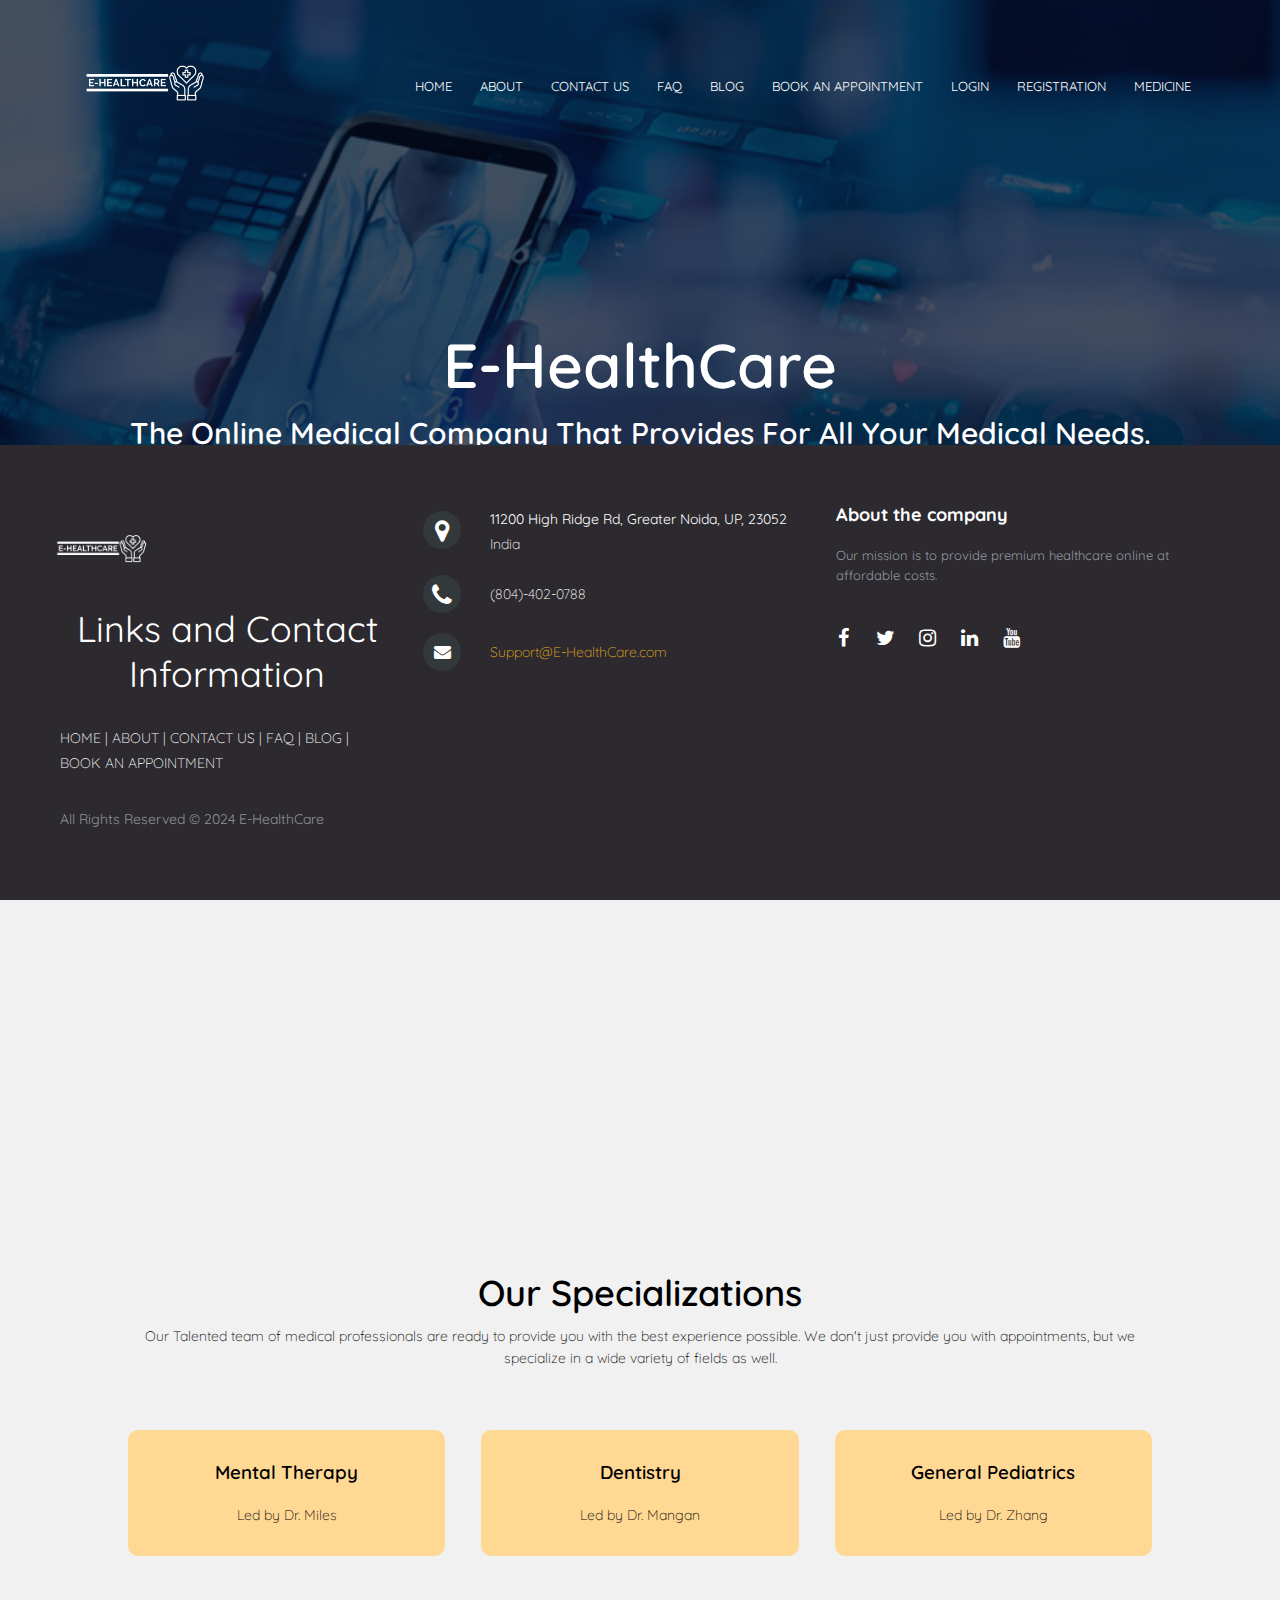
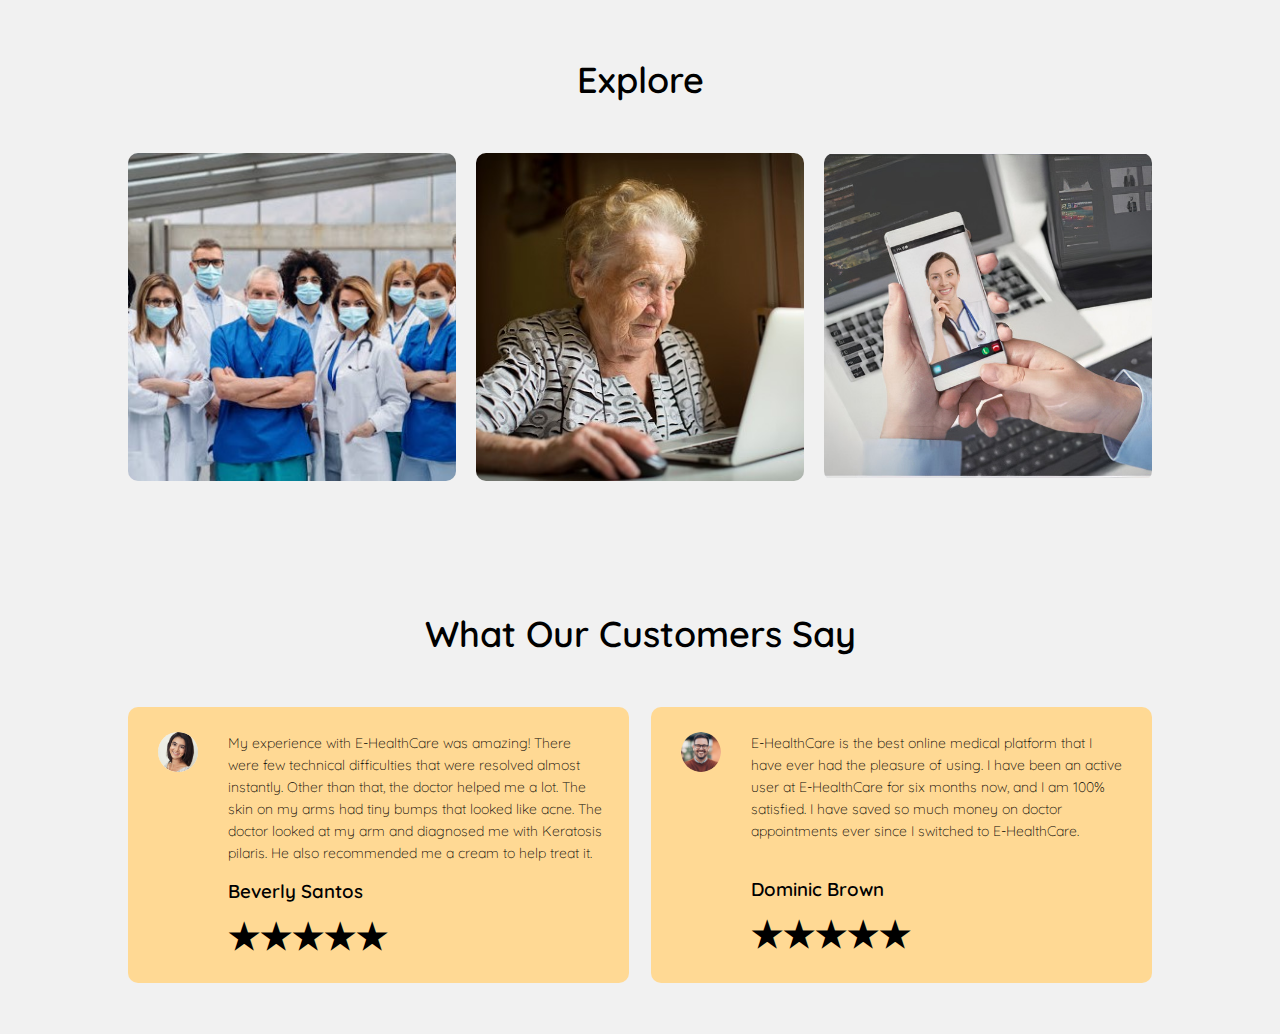
<file: index.html>
<!DOCTYPE html>
<html>
<head>
    <meta name="veiwport" content="with=device-width, initial scale=1.0">
    <title> E-HealthCare</title>
    <link rel="stylesheet" href="style.css">
    <link rel="preconnect" href="https://fonts.gstatic.com" />
    <link rel="preconnect" href="https://fonts.gstatic.com">
<link href="https://fonts.googleapis.com/css2?family=Quicksand:wght@300&display=swap" rel="stylesheet">
<link
      rel="stylesheet"
      href="https://stackpath.bootstrapcdn.com/font-awesome/4.7.0/css/font-awesome.min.css"
    />
    </head>
    <body>

        <section id="sec-1" class="header">
          <a href="#sec-2">
          <div class="scroll-down"></div>
          </a> 
            <nav>
              
                <a href="index.html"><img src="logo.png"></a>
                <div class="nav-links" id="navLinks">
                
                    <ul>
                        <li><a href="index.html">HOME</a></li>
                        <li><a href="About.html">ABOUT</a></li>
                        <li><a href="ContactUs.html">CONTACT US</a></li>
                        <li><a href="FAQ.html.html">FAQ</a></li>
                        <li><a href="Blog.html">BLOG</a></li>
                        <li><a href="bookanappointment.html">BOOK AN APPOINTMENT</a></li>
                        <li><a href="login.html">LOGIN</a></li>
                        <li><a href="registration.html">REGISTRATION</a></li>
                        <li><a href="medicine.html">MEDICINE</a></li>
                    </ul>
                </div>
            </nav>

  
            <div class="text-box">
                <h1>E-HealthCare</h1>
                <h3>The Online Medical Company That Provides For All Your Medical Needs.</h3>
                </div>

<div class="container">
  
  <p class="demo">
    <span class="demo-item"><span class="demo-item_inner">Solutions</span></span>
  <span class="demo-item"><span class="demo-item_inner">Medications</span></span>
  <span class="demo-item"><span class="demo-item_inner">Prescriptions</span></span>
     
</div>

        </section>

<!--Specializations-->

<section id="sec-2" class="course">
        <h1>Our Specializations</h1>
        <p>Our Talented team of medical professionals are ready to provide you with the best experience possible. We don't just provide you with appointments, but we specialize in a wide variety of fields as well.</p>
        
        <div class="row">
            <div class="course-col">
                <h3>Mental Therapy</h3>
                <p>Led by Dr. Miles</p>              
            </div>

            <div class="course-col">
                <h3>Dentistry</h3>
                <p>Led by Dr. Mangan</p>              
            </div>

            <div class="course-col">
                <h3>General Pediatrics</h3>
                <p>Led by Dr. Zhang</p>              
            </div>
        </div>
</section>

<!--Explore-->

<section class="explore">
    <h1>Explore</h1>
    

    <div class="row">
        <div class="explore-col">
          <img src="DoctorGroup.jpg">
            <div class="layer">
                <h3>Read about our world class doctors</h3>
            </div>
        </div>
        <div class="explore-col">
            <img src="Gramda.jpg"> 
            <div class="layer">
            
                <h3>Book your appointment</h3>
            </div>
        </div>
        <div class="explore-col">
            <img src="phone.jpg"> 
            <div class="layer">
                <h3>View our latest news and updates</h3>

              
            </div>
        </div>
    </div>

</section>

<section class="testimonials">
    <h1>What Our Customers Say</h1>
    

<div class="row">
  <div class="testimonial-col">
      <img src="test1.jpg">
      <div>
          <p>My experience with  E-HealthCare was amazing! There were few technical difficulties that were resolved almost instantly. Other than that, the doctor helped me a lot. The skin on my arms had tiny bumps that looked like acne. The doctor looked at my arm and diagnosed me with Keratosis pilaris. He also recommended me a cream to help treat it.</p>

          <h3>Beverly Santos</h3>
          <h1>★★★★★</h1>
         

      </div>  
  </div>
<div class="testimonial-col">
      <img src="user2.png">
      <div>
          <p>  E-HealthCare is the best online medical platform that I have ever had the pleasure of using. I have been an active user at E-HealthCare for six months now, and I am 100% satisfied. I have saved so much money on doctor appointments ever since I switched to E-HealthCare.</p>
<br>
          <h3>Dominic Brown</h3>
          <h1>★★★★★</h1>
         
         

      </div>  
  </div>

</div>

</section>

<!---footer-->

   <footer class="footer-distributed">

			<div class="footer-left">
          <img src="logo.png">
				<h3>Links and Contact Information</span></h3>

				<p class="footer-links">
					<a href="index.html">HOME</a>
					|
					<a href="About.html">ABOUT</a>
					|
                    <a href="ContactUs.html">CONTACT US</a>
                    |
					<a href="FAQ.html">FAQ</a>
                    |
                    <a href="Blog.html">BLOG</a>
                    |
                    <a href="bookanappointment.html">BOOK AN APPOINTMENT</a>
				</p>


				<p class="footer-company-name">All Rights Reserved © 2024  E-HealthCare</p>
			</div>

			<div class="footer-center">
				<div>
					<i class="fa fa-map-marker"></i>
					  <p><span>11200 High Ridge Rd,
						 Greater Noida, UP, 23052</span>
						India</p>
				</div>

				<div>
					<i class="fa fa-phone"></i>
					<p>(804)-402-0788</p>
				</div>
				<div>
					<i class="fa fa-envelope"></i>
					<p><a href="mailto:Support@E-HealthCare.com">Support@E-HealthCare.com</a></p>
				</div>
			</div>
			<div class="footer-right">
				<p class="footer-company-about">
					<span>About the company</span>
					Our mission is to provide premium healthcare online at affordable costs.</p>
				<div class="footer-icons">
					<a href="#"><i class="fa fa-facebook"></i></a>
					<a href="#"><i class="fa fa-twitter"></i></a>
					<a href="#"><i class="fa fa-instagram"></i></a>
					<a href="#"><i class="fa fa-linkedin"></i></a>
					<a href="#"><i class="fa fa-youtube"></i></a>
				</div>
			</div>
		</footer>


</section>




<!--------------------JS for toggle Menu----->
        <script>
            var navLinks=document.getElementById("navLinks");
            function showMenu(){
                navLinks.style.right="0";
            }
            function showMenu(){
                navLinks.style.right="-200";
            }
        </script>

    </body>   
    </html>
</file>
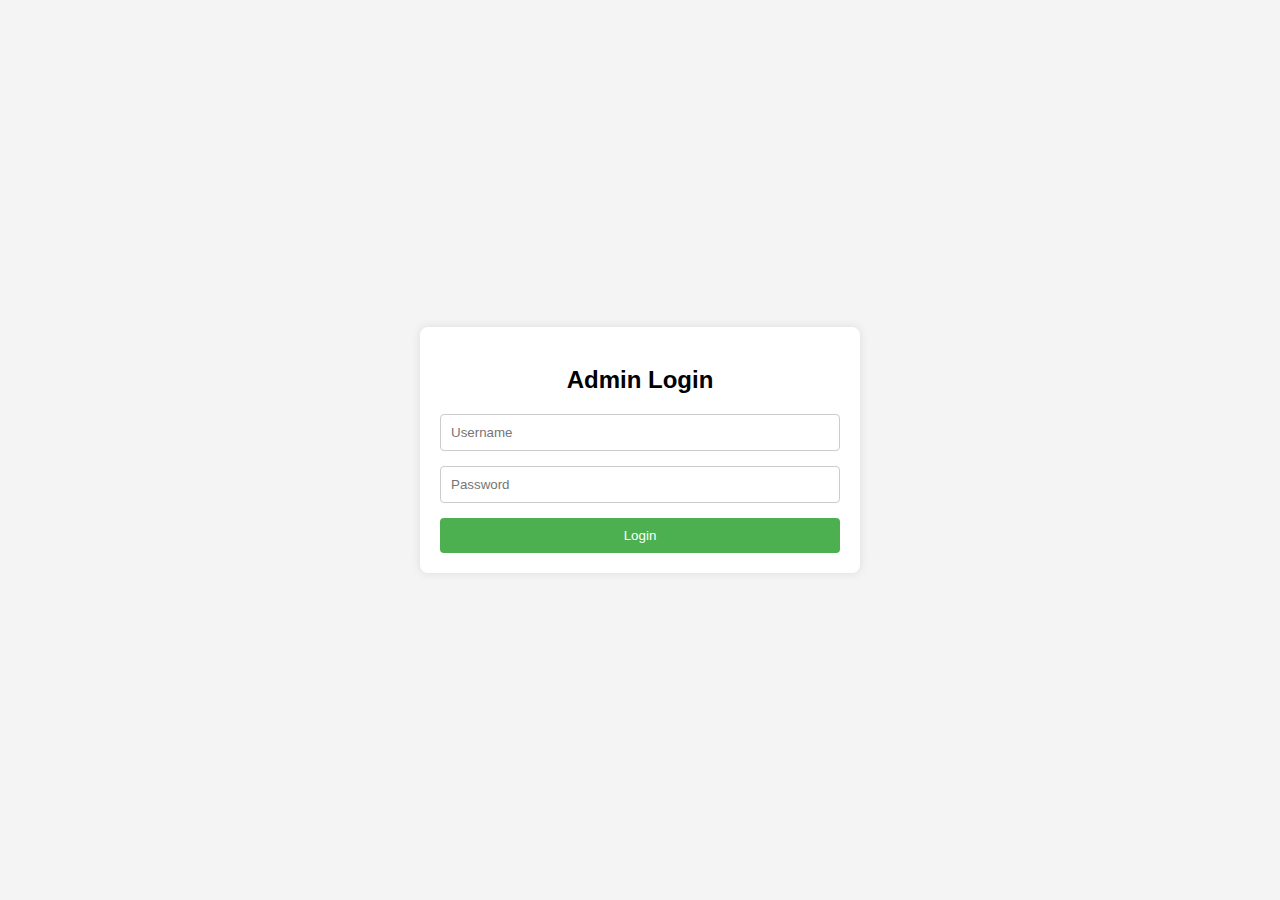
<file: admin.html>
<!DOCTYPE html>
<html lang="en">
<head>
    <meta charset="UTF-8">
    <meta name="viewport" content="width=device-width, initial-scale=1.0">
    <title>Admin Login</title>
    <style>
        body {
            font-family: Arial, sans-serif;
            background-color: #f4f4f4;
            margin: 0;
            padding: 0;
            display: flex;
            justify-content: center;
            align-items: center;
            height: 100vh;
        }
        .login-container {
            background-color: #fff;
            padding: 20px;
            border-radius: 8px;
            box-shadow: 0 0 10px rgba(0, 0, 0, 0.1);
            max-width: 400px;
            width: 100%;
        }
        .login-container h2 {
            margin-bottom: 20px;
            text-align: center;
        }
        .login-form input[type="text"],
        .login-form input[type="password"] {
            width: 100%;
            padding: 10px;
            margin-bottom: 15px;
            border: 1px solid #ccc;
            border-radius: 4px;
            box-sizing: border-box;
        }
        .login-form input[type="submit"] {
            width: 100%;
            background-color: #4CAF50;
            color: white;
            padding: 10px;
            border: none;
            border-radius: 4px;
            cursor: pointer;
        }
        .login-form input[type="submit"]:hover {
            background-color: #45a049;
        }
    </style>
</head>
<body>
    <div class="login-container">
        <h2>Admin Login</h2>
        <form class="login-form" action="login.php" method="POST">
            <input type="text" name="username" placeholder="Username" required>
            <input type="password" name="password" placeholder="Password" required>
            <input type="submit" value="Login">
        </form>
    </div>
</body>
</html>
</file>
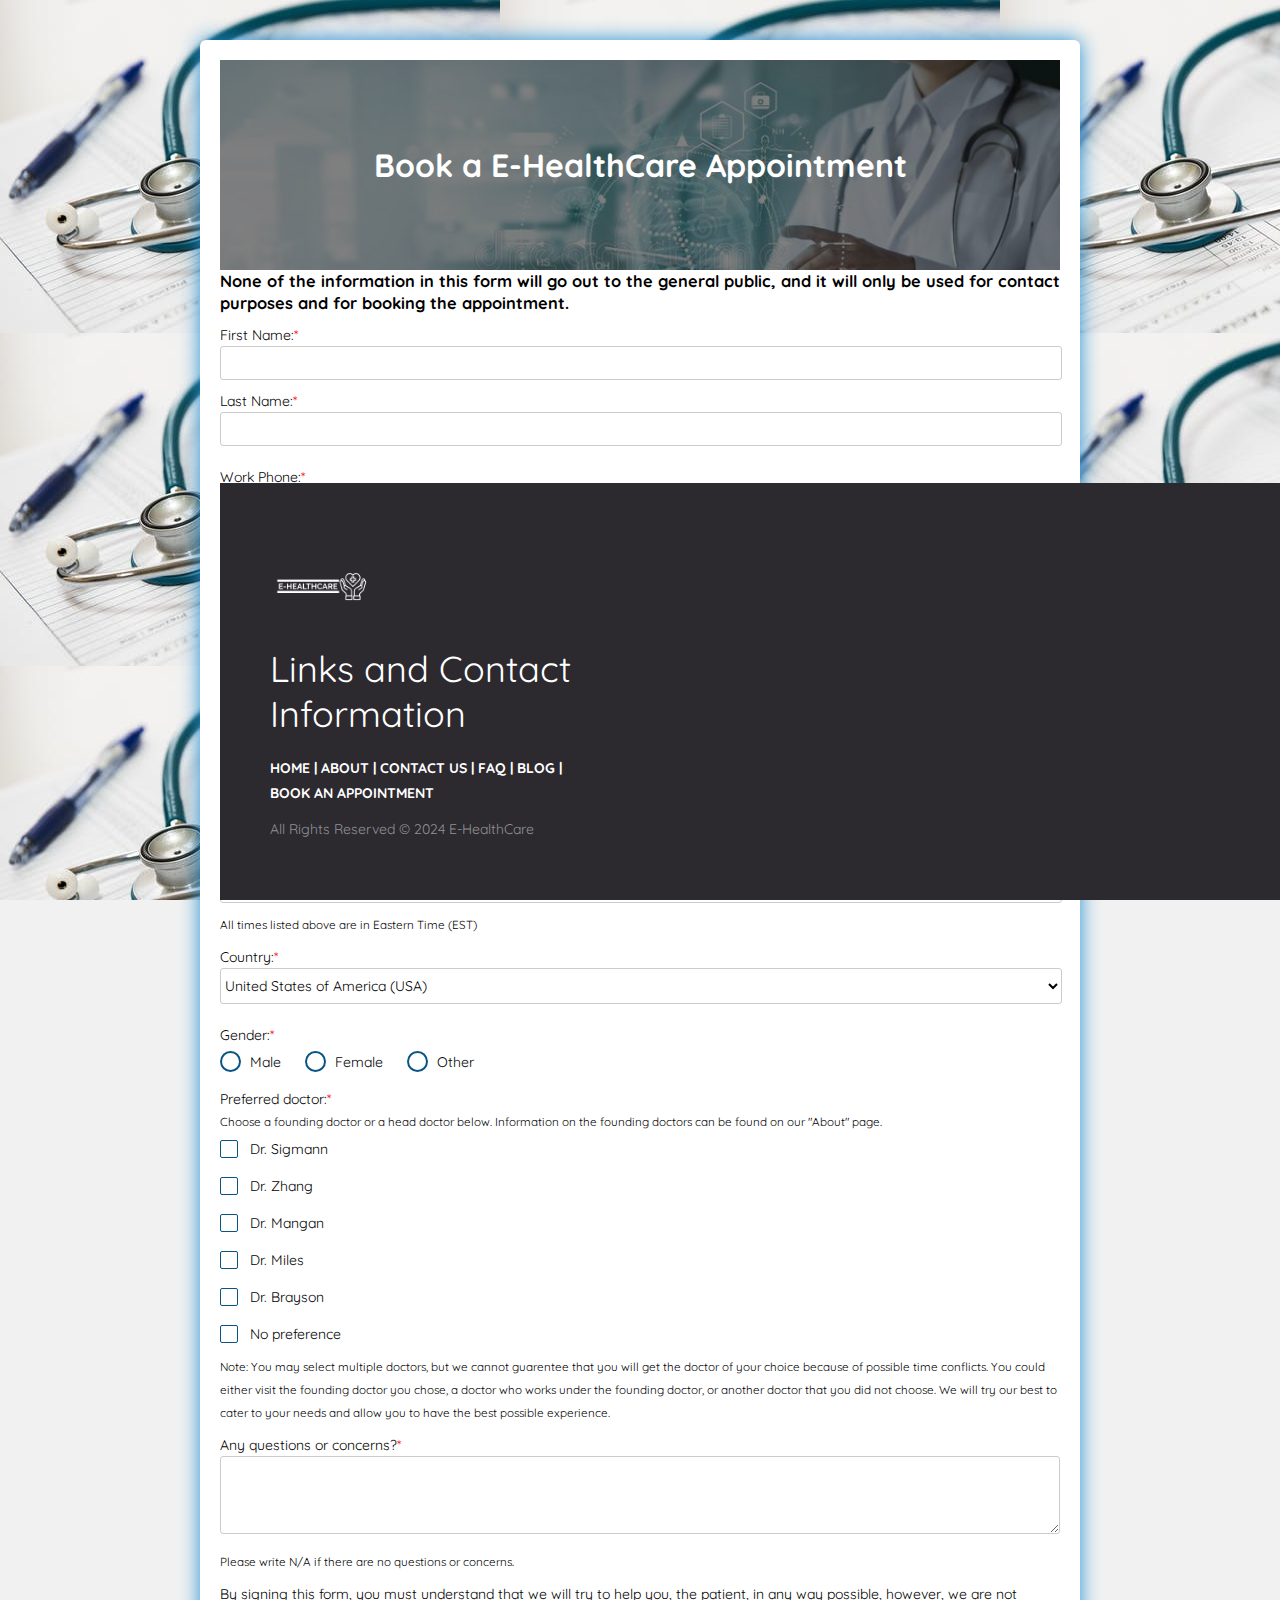
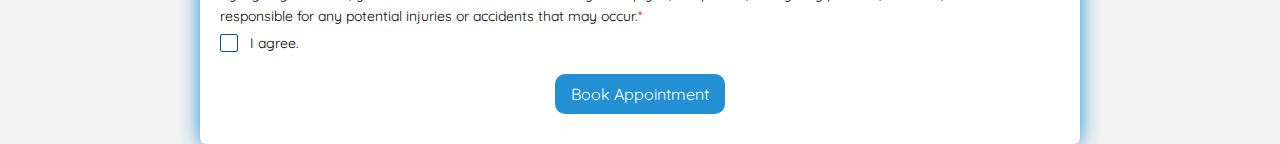
<file: bookanappointment.html>
<!DOCTYPE html>
<html>
  <head>
    <title>Book a E-HealthCare Appointment</title>
    <link rel="preconnect" href="https://fonts.gstatic.com">
<link href="https://fonts.googleapis.com/css2?family=Poppins:wght@100;400&family=Quicksand&display=swap" rel="stylesheet">

    <link rel="stylesheet" href="bookanappointment.css">
    <link
      rel="stylesheet"
      href="https://stackpath.bootstrapcdn.com/font-awesome/4.7.0/css/font-awesome.min.css"
    />
  <body>
   
              
    <div class="testbox">
    <form action="/">
      <div class="banner">
        <h1>Book a  E-HealthCare Appointment</h1>
        </div>
        <h3> None of the information in this form will go out to the general public, and it will only be used for contact purposes and for booking the appointment.</h3>
      <div class="item">
        <p>First Name:<span class="required">*</span></p>
        <input type="text" name="first name" required/>
      <p>Last Name:<span class="required">*</span></p>
      <input type="text" name="last name" required/>
      </div>
      <div class="item">
        <p>Work Phone:<span class="required">*</span></p>
        <input type="text" name="name" required/>
      </div>
      <div class="item">
        <p>Preferred Email:<span class="required">*</span></p>
        <input type="text" name="name" required/>
      </div>

      <div class="item">
       <p>Reason for the visit:<span class="required">*</span></p>
          <textarea rows="3" required></textarea>
          <small>If it is a normal checkup, please write "checkup" in the blank.</small>

      <div class="item">
        <p>Date of Visit:<span class="required">*</span></p>
        <input type="date"name="bdate" required/>
        <i class="fas fa-calendar-alt"></i>
      </div>
      <div class="item">
       <p>Time of Visit:<span class="required">*</span></p>
                 <select required>
            <option value="">Time</option>
            <option value="1">9:00-9:30</option>
            <option value="2">9:30-10:00</option>
            <option value="3">10:00-10:30</option>
            <option value="4">10:30-11:00</option>
            <option value="5">11:00-11:30</option>
            <option value="6">11:30-12:00</option>
            <option value="7">2:00-2:30</option>
            <option value="8">2:30-3:00</option>
            <option value="9">3:00-3:30</option>
            <option value="10">3:30-4:00</option>
            <option value="11">4:30-5:00</option>
          </select>
          <small>All times listed above are in Eastern Time (EST)</small>
         </div>
          
          <div class="item">
      
        <p>Country:<span class="required">*</span></p>
                 <select required>
            <option value="1">United States of America (USA)</option>
            <option value="1">Canada</option>
            <option value="1">India</option>
             </select>
         </div>
         <div class="question">
        <p>Gender:<span class="required">*</span></p>
        <div class="question-answer">
          <input type="radio" value="none" id="radio_3" name="co-investigator" required/>
          <label for="radio_3" class="radio"><span>Male</span></label>
          <input type="radio" value="none" id="radio_4" name="co-investigator" required/>
          <label for="radio_4" class="radio"><span>Female</span></label>
          <input type="radio" value="none" id="radio_5" name="co-investigator" required/>
          <label for="radio_5" class="radio"><span>Other</span></label>
        </div>
              <div class="question">
        <p>Preferred doctor:<span class="required">*</span></p>
        <small> Choose a founding doctor or a head doctor below. Information on the founding doctors can be found on our "About" page. </small>
        <div class="question-answer checkbox-item">
          <div>
            <input type="checkbox" value="none" id="check_1" name="checklist" required/>
            <label for="check_1" class="check"><span>Dr. Sigmann</span></label>
          </div>
          <div>
            <input type="checkbox" value="none" id="check_2" name="checklist" required/>
            <label for="check_2" class="check"><span>Dr. Zhang </span></label>
          </div>
          <div>
            <input type="checkbox" value="none" id="check_3" name="checklist" required/>
            <label for="check_3" class="check"><span>Dr. Mangan</span></label>
          </div>
          <div>
            <input type="checkbox" value="none" id="check_4" name="checklist" required/>
            <label for="check_4" class="check"><span>Dr. Miles</span></label>
            </div>
             <div>
            <input type="checkbox" value="none" id="check_5" name="checklist" required/>
            <label for="check_5" class="check"><span>Dr. Brayson</span></label>
            </div>
          <div>
            <input type="checkbox" value="none" id="check_5" name="checklist" required/>
            <label for="check_5" class="check"><span>No preference</span></label><br>
            <small>Note: You may select multiple doctors, but we cannot guarentee that you will get the doctor of your choice because of possible time conflicts. You could either visit the founding doctor you chose, a doctor who works under the founding doctor, or another doctor that you did not choose. We will try our best to cater to your needs and allow you to have the best possible experience.</small>
          </div>
          <div class="item">
          <p>Any questions or concerns?<span class="required">*</span></p>
          <textarea rows="3" required></textarea>
          <small>Please write N/A if there are no questions or concerns.</small>
        </div>

        <div class="question">
          <p>By signing this form, you must understand that we will try to help you, the patient, in any way possible, however, we are not responsible for any potential injuries or accidents that may occur.<span class="required">*</span></p>
          <div class="question-answer checkbox-item">
            <div>
              <input type="checkbox" value="none" id="check_9" name="check" required/>
              <label for="check_9" class="check"><span>I agree.</a></span></label>
            </div>
          </div>
        </div>
        <div class="btn-block">
          <button type="submit" href="/">Book Appointment</button>
        </div>
      <section>
   <footer class="footer-distributed">

			<div class="footer-left">
          <img src="logo.png">
				<h3>Links and Contact Information</span></h3>

				<p class="footer-links">
					<a href="index.html">HOME</a>
					|
					<a href="About.html">ABOUT</a>
					|
          <a href="ContactUs.html">CONTACT US</a>
          |
					<a href="FAQ.html">FAQ</a>
          |
          <a href="Blog.html">BLOG</a>
          |
          <a href="bookanappointment.html">BOOK AN APPOINTMENT</a>
				</p>


				<p class="footer-company-name">All Rights Reserved © 2024  E-HealthCare</p>
			</div>

				</div>
			</div>
		</footer>
</section>
    </form>
    </div>
  </body>
</html>
</file>
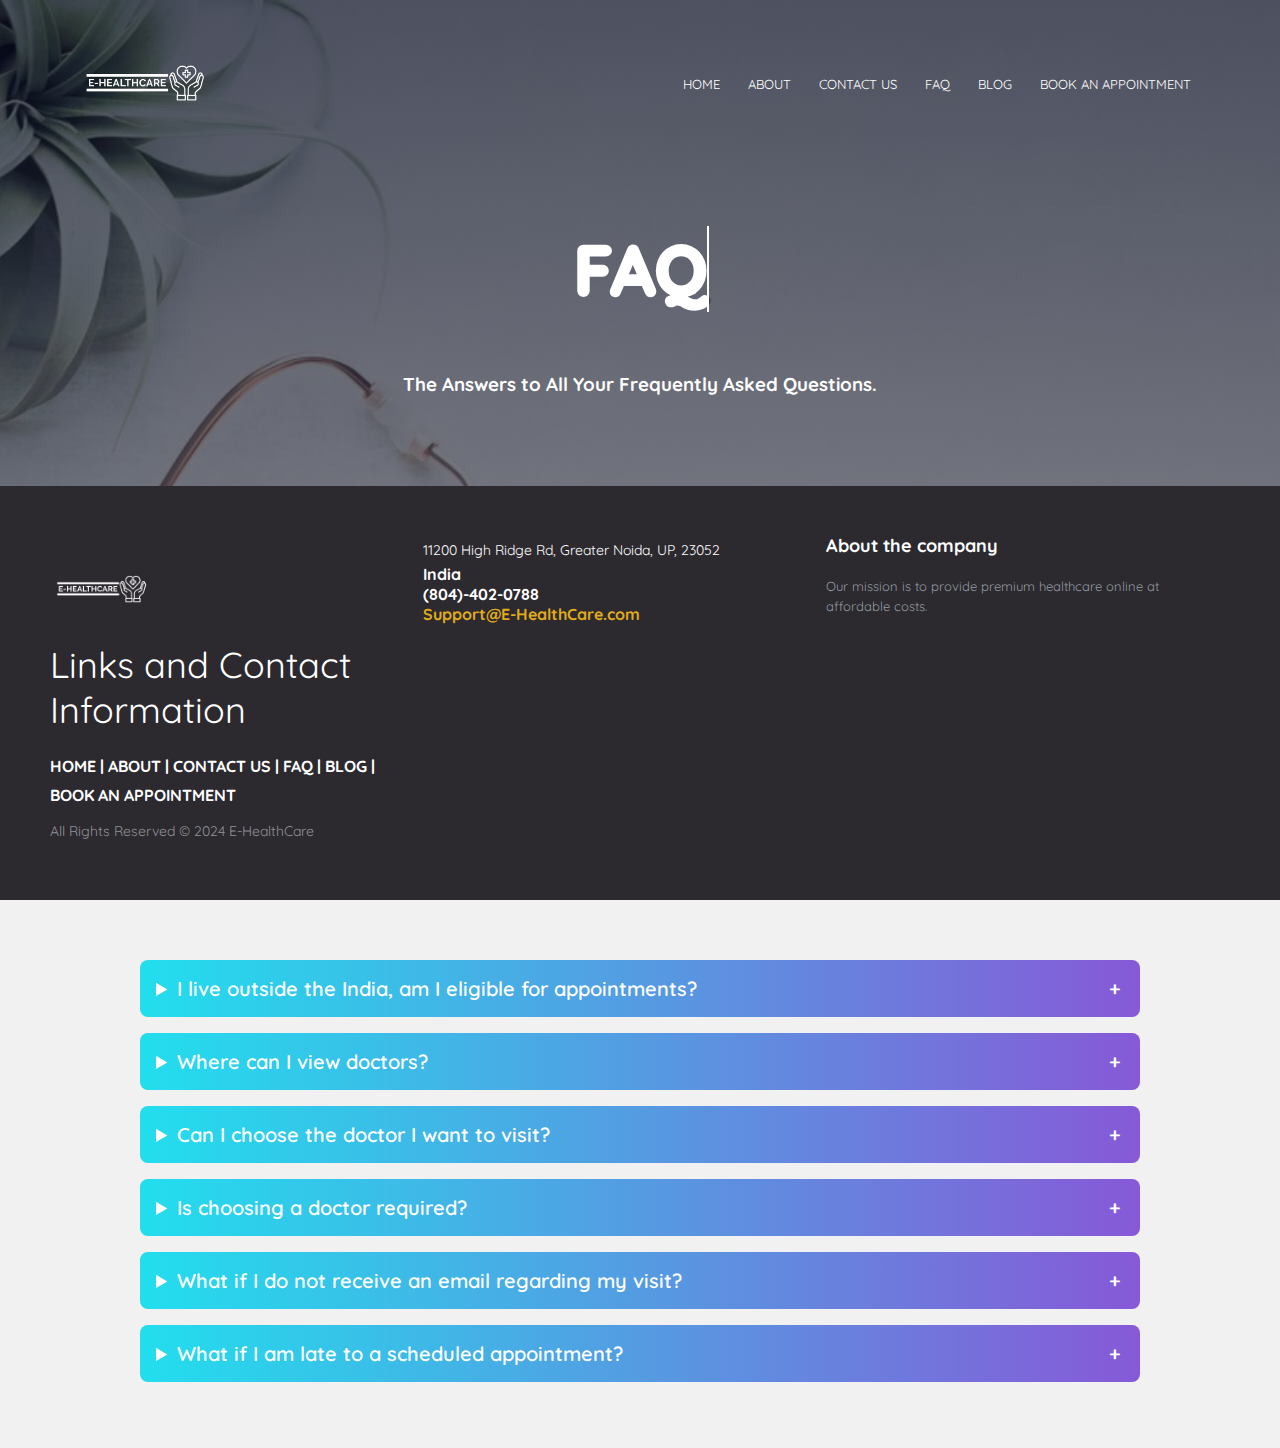
<file: FAQ.html.html>
<!--DOCTYPE html-->
<html>
<head>
    <meta name="veiwport" content="with=device-width, initial scale=1.0">
    <title> E-HealthCare</title>
    <link rel="stylesheet" href="FAQ.css">
    <link rel="preconnect" href="https://fonts.gstatic.com" />
    <link rel="preconnect" href="https://fonts.gstatic.com">
<link href="https://fonts.googleapis.com/css2?family=Quicksand:wght@300&display=swap" rel="stylesheet">
    </head>
    <body>

        <section id="sec-1" class="header">
          <a href="#sec-2">
          <div class="scroll-down"></div>
          </a> 
            <nav>
                <a href="index.html"><img src="logo.png"></a>
                <div class="nav-links" id="navLinks">

                    <ul>
                       <li><a href="index.html">HOME</a></li>
                        <li><a href="About.html">ABOUT</a></li>
                        <li><a href="ContactUs.html">CONTACT US</a></li>
                        <li><a href="FAQ.html.html">FAQ</a></li>
                        <li><a href="Blog.html">BLOG</a></li>
                        <li><a href="bookanappointment.html">BOOK AN APPOINTMENT</a></li>
                        
                    </ul>
                </div>
               

            </nav>
            <div class="text-box">
                <h1 data-text="FAQ" class="h1"> FAQ</h1>
                <h3 class="h3">The Answers to All Your Frequently Asked Questions.</h3>
            
                </div>
        </section>


<!--Questions-->
<section class="GG">
  <main>
  <details>
    <summary>I live outside the India, am I eligible for appointments?</summary>
    <div>
      <p>Currently, we do not support visits for people outside of the India. However, we are planning to extend our services to other countries.</p>
    </div>
  </details>

    <details>
    <summary>Where can I view doctors?</summary>
    <div>
      <p>You can view our founding doctors on our About page.</p>
    </div>
  </details>

  <details>
    <summary>Can I choose the doctor I want to visit?</summary>
    <div>
      <p>You can only choose a founding doctor, who manages a specific department (ex. mental therapy, etc.) The doctor you visit can either be the founding doctor you chose or a doctor who works under the selected doctor.</p>
    </div>
  </details>

  
  <details>
    <summary>Is choosing a doctor required?</summary>
    <div>
      <p>No, choosing a doctor is not required. If you do not wish to choose a specific doctor, you can leave the doctor choosing area in the Book an Appointment form blank.</p>
    </div>
  </details>

  
  <details>
    <summary>What if I do not receive an email regarding my visit?</summary>
    <div>
      <p>If you do not see any emails in your inbox, check your spam and determine if you provided the proper email. If these methods do not work, feel free to contact us using the methods on our Contact Us page. </p>
    </div>
  </details>

  
  <details>
    <summary>What if I am late to a scheduled appointment?</summary>
    <div>
      <p>If you are less than 15 minutes late, your visit will proceed as normal. However, if you are more than 15 minutes late, your appointment will be canceled and you will need to reschedule your appointment.</p>
    </div>
  </details>
  
   </main>
</section>


<section>


   <footer class="footer-distributed">

			<div class="footer-left">
          <img src="logo.png">
				<h3>Links and Contact Information</span></h3>

				<p class="footer-links">
					<a href="index.html">HOME</a>
					|
					<a href="About.html">ABOUT</a>
					|
          <a href="ContactUs.html">CONTACT US</a>
          |
					<a href="FAQ.html">FAQ</a>
          |
          <a href="Blog.html">BLOG</a>
          |
          <a href="bookanappointment.html">BOOK AN APPOINTMENT</a>
				</p>


				<p class="footer-company-name">All Rights Reserved © 2024 E-HealthCare</p>
			</div>

			<div class="footer-center">
				<div>
					<i class="fa fa-map-marker"></i>
					  <p><span>11200 High Ridge Rd,
						 Greater Noida, UP, 23052</span>
						India</p>
				</div>

				<div>
					<i class="fa fa-phone"></i>
					<p>(804)-402-0788</p>
				</div>
				<div>
					<i class="fa fa-envelope"></i>
					<p><a href="mailto:Support@E-HealthCare.com">Support@E-HealthCare.com</a></p>
				</div>
			</div>
			<div class="footer-right">
				<p class="footer-company-about">
					<span>About the company</span>
					Our mission is to provide premium healthcare online at affordable costs.</p>
				<div class="footer-icons">
					<a href="#"><i class="fa fa-facebook"></i></a>
					<a href="#"><i class="fa fa-twitter"></i></a>
					<a href="#"><i class="fa fa-instagram"></i></a>
					<a href="#"><i class="fa fa-linkedin"></i></a>
					<a href="#"><i class="fa fa-youtube"></i></a>
				</div>
			</div>
		</footer>

</section>

</body>
</html>
</file>
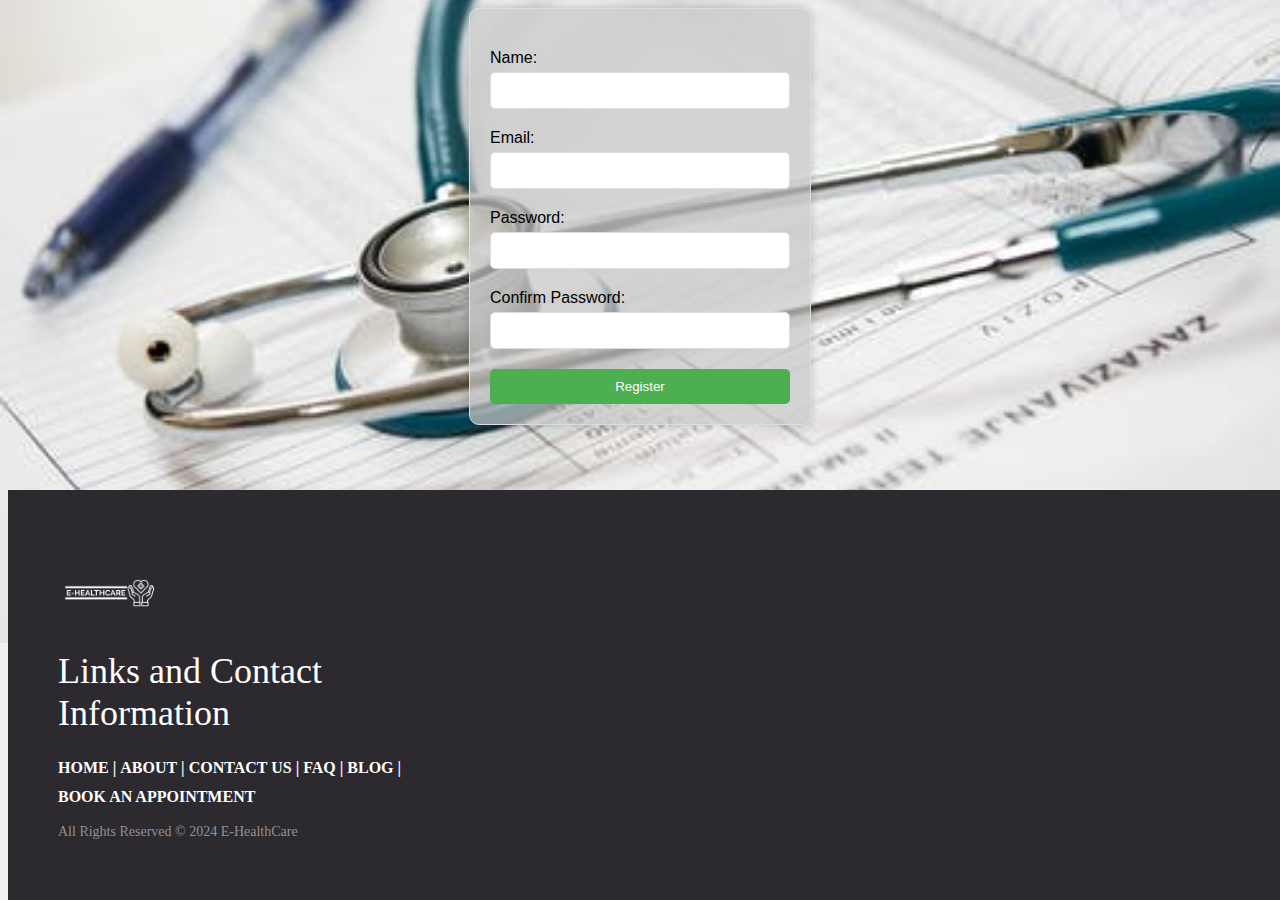
<file: registration.html>
<!DOCTYPE html>
<html>
<head>
	<link rel="stylesheet" type="text/css" href="registration.css">
</head>
<body>
	<div class="container" style="background-color: rgba(200, 200, 200, 0.7); padding: 20px; border-radius: 10px;">
        <form action="#" method="post">
            <label for="name">Name:</label>
            <input type="text" id="name" name="name" required>
    
            <label for="email">Email:</label>
            <input type="email" id="email" name="email" required>
    
            <label for="password">Password:</label>
            <input type="password" id="password" name="password" required>
    
            <label for="confirm-password">Confirm Password:</label>
            <input type="password" id="confirm-password" name="confirm-password" required>
    
            <button type="submit">Register</button>
        </form>
    </div>
    
    
</div>
<footer class="footer-distributed">

    <div class="footer-left">
  <img src="logo.png">
        <h3>Links and Contact Information</span></h3>

        <p class="footer-links">
            <a href="index.html">HOME</a>
            |
            <a href="About.html">ABOUT</a>
            |
  <a href="ContactUs.html">CONTACT US</a>
  |
            <a href="FAQ.html">FAQ</a>
  |
  <a href="Blog.html">BLOG</a>
  |
  <a href="bookanappointment.html">BOOK AN APPOINTMENT</a>
        </p>


        <p class="footer-company-name">All Rights Reserved © 2024  E-HealthCare</p>
    </div>

        </div>
    </div>
</footer>
</body>
</html>
</file>
<file: style.css>
*{
    margin: 0;
    padding: 0;
    font-family:'Quicksand', serif;
}

.header{
  background-image: linear-gradient(rgba(4,9,30,0.7), rgba(4,9,30,0.7)),url(tel11.png);
    background-position: center;
    background-size: cover;
    position: relative;
}
    

nav{
    display: flex;
    padding: 1% 6%;
    justify-content: space-between;
    align-items: center;
    
}

nav img{
    width: 140px;
}

.nav-links{
    flex: 1;
    text-align: right;
}

.nav-links ul li{
    list-style: none;
    display: inline;
    padding: 8px 12px;
    position: relative;
}

.nav-links ul li a{
    color: #fff;
    text-decoration: none;
    font-size: 13px;
}

.nav-links ul li::after{
    width: 0%;
    background: #f44336;
    display: block;
    margin: auto;
    transition: 0.5s;
}

.nav-links ul li:hover::after{
    width: 100%;
}

.nav-links ul li a:hover{
    color: #f44336;
    transition: 0.5s;
}

.text-box{
    width: 90%;
    color: #fff;
    position: absolute;
    top: 35%;
    left: 50%;
    transform: translate(-50%,-50%);
    text-align: center;
}

.text-box h1{
    font-size: 62px;
}


.container {
  padding-bottom: 320px;
}

.text-box h3{
    margin: 10px 0 40px;
    font-size: 30px;
    color: #fff;
}

.hero-btn{
    display: inline-block;
    text-decoration: none;
    color: #fff;
    border: 1px solid #fff;
    padding: 12px 30px;
    font-size: 13px;
    background: transparent;
    position: relative;
    cursor: pointer;
}

.hero-btn:hover{
    border: 1px solid #f44336;
    background: #f44336;
    transition: 1s;
}

nav.fa{
    display: none;
}

@media(max-width: 700px){
    .text-box h1{
        font-size: 20px;
    }
    .nav-links ul li{
        display: block;
    }
    .nav-links{
        position: absolute;
        background: #f44336;
        height: 100vh;
        width: 200px;
        top: 0;
        right: -200;
        text-align: left;
        z-index: 2;
        transition: 1s;
    }
    nav.fa{
        display: block;
        color: #fff;
        margin: 10px;
        font-size: 22px;
        cursor: pointer;
    }
    .nav-links ul{
        padding: 30px;
    }
}

/*----course----*/

.course{
    width: 80%;
    margin: auto;
    text-align: center;
    padding-top: 0px;
}

h1{
    font-size: 36px;
    font-weight: 600;
}

p{
    color: black;
    font-size: 14px;
    font-weight: 300;
    line-height: 22px;
    padding: 10px;
}

.row{
    margin-top: 5%;
    display: flex;
    justify-content: space-between;
}

.course-col{
    flex-basis: 31%;
    background:  #FFD994;
    border-radius: 10px;
    margin-bottom: 5%;
    padding: 20px 12px;
    box-sizing: border-box;
}

h3{
    text-align: center;
    font-weight: 600;
    margin: 10px 0;
}

.course-col:hover{
    box-shadow: 0 0 20px 0px #FFD994;
}

@media(max-width: 700px){
    .row{
        flex-direction: column;
    }
}

/*---capmus---*/

.explore{
    width: 80%;
    margin: auto;
    text-align: center;
    padding-top: 50px;
}

.explore-col{
    flex-basis: 32%;
    border-radius: 10px;
    margin-bottom: 30px;
    position: relative;
    overflow: hidden;
}

/*Error with img here so remove this part*/
.explore-col img{
    width: 100%;
    display: block;
}

.layer{
    height: 100%;
    width: 100%;
    position: absolute;
    top: 0;
    left: 0;
    transition: 0.5s;
}

.layer:hover{
    background: rgba(226,0,0,0.7);
}

.layer{
    font-size: 15px;
    color: rgb(135, 186, 187);
}

.layer h3{
    width: 100%;
    font-weight: 500;
    color: #fff;
    font-size: 26px;
    bottom: 0;
    left: 50%;
    transform: translateX(-50%);
    position: absolute;
    opacity: 0;
    transition: 0.5s;
}

.layer:hover h3{
    bottom: 49%;
    opacity: 1;
}

/*Services*/

.services{
    width: 80%;
    margin: auto;
    text-align: center;
    padding-top: 100px;
}

.services-col{
    flex-basis: 31%;
    border-radius: 10px;
    margin-bottom: 5%;
    text-align: left;
}

.services-col img{
    width: 100%;
    border-radius: 10px;
}

.services-col p{
    padding: 0;
}

.services-col h3{
    margin-top: 16px;
    margin-bottom: 15px;
    text-align: left;
}

.header{
    background-attachment: fixed;
}

/*--Testimonials*/

.testimonials{
  width: 80%;
  margin: auto;
  padding-top: 100px;
  text-align: center;
}

.testimonial-col{
  flex-basis: 44%;
  border-radius: 10px;
  margin-bottom: 5%;
  text-align: left;
  background: #FFD994;
  padding: 25px;
  cursor: pointer;
  display: flex;
}

.testimonial-col img{
  height: 40px;
  margin-left: 5px;
  margin-right: 30px;
  border-radius: 50%;
}

.testimonial-col p{
  padding: 0%;
}

.testimonial-col h3{
  margin-top: 15px;
  text-align: left;
}

.testimonial-col .fa{
  color: #f44336
}

.p{
  color: #2c292f
}


/*--scrool down button thing--*/

.scroll-down {
  height: 50px;
  width: 30px;
  border: 2px solid white;
  position: absolute;
  left: 50%;
  bottom: 20px;
  border-radius: 50px;
  cursor: pointer;
  margin-bottom: 260px;

}
.scroll-down::before,
.scroll-down::after {
  content: "";
  position: absolute;
  top: 20%;
  left: 50%;
  height: 10px;
  width: 10px;
  transform: translate(-50%, -100%) rotate(45deg);
  border: 2px solid white;
  border-top: transparent;
  border-left: transparent;
  animation: scroll-down 3s ease-in-out infinite;
}
.scroll3-down::before {
  top: 30%;
  animation-delay: 0.3s;
  /* animation: scroll-down 1s ease-in-out infinite; */
}

@keyframes scroll-down {
  0% {
    /* top:20%; */
    opacity: 0;
  }
  30% {
    opacity: 1;
  }
  60% {
    opacity: 1;
  }
  100% {
    top: 90%;
    opacity: 0;
  }
}

html{
  scroll-behavior: smooth;
}

.demo,
.demo-item {
  height: 80px;
  background-image: linear-gradient(90deg, rgb(34, 222, 237),rgb(135, 89, 215));
  border-radius: 100%;
}
 
.demo {
  font-family: Quicksand;
  overflow: hidden;
  background-color: #333;
  color: #fff;
  padding-top: 2px
 
}
 
.demo-item {
  position: relative;
  font-size: 30px;
  padding-top: 10px;
  animation: animatetotop 6s steps(3) infinite;
}
 
.demo-item_inner,
.demo-item-overlay {
  display: inline-block;
  background-image: 
}
 
.demo-item_inner {
  position: relative;
  line-height: 1;
  background-image: linear-gradient,rgb(135, 89, 215));
}
 
.demo-item_inner:after {   
  content: "";
  position: absolute;
  top:-1px;right:0;bottom:-2px;left:0;
  border-left: 1px solid #fff;
  background-color: #333;
  animation: animatetoright 1s steps(10) infinite alternate;
}
 
/*--scroll down button--*/

.scroll-down {
  height: 50px;
  width: 30px;
  border: 2px solid white;
  position: absolute;
  left: 50%;
  bottom: 20px;
  border-radius: 50px;
  cursor: pointer;
}
.scroll-down::before,
.scroll-down::after {
  content: "";
  position: absolute;
  top: 20%;
  left: 50%;
  height: 10px;
  width: 10px;
  transform: translate(-50%, -100%) rotate(45deg);
  border: 2px solid white;
  border-top: transparent;
  border-left: transparent;
  animation: scroll-down 1s ease-in-out infinite;
}
.scroll-down::before {
  top: 30%;
  animation-delay: 0.3s;
  /* animation: scroll-down 1s ease-in-out infinite; */
}

@keyframes scroll-down {
  0% {
    /* top:20%; */
    opacity: 0;
  }
  30% {
    opacity: 1;
  }
  60% {
    opacity: 1;
  }
  100% {
    top: 90%;
    opacity: 0;
  }
}

html{
  scroll-behavior: smooth;
}

.demo,
.demo-item {
  height: 80px;
  background-image: linear-gradient(90deg, rgb(34, 222, 237),rgb(135, 89, 215));
  border-radius: 5%;
}
 
.demo {
  font-family: Quicksand;
  overflow: hidden;
  background-color: #333;
  color: #fff;
  padding-top: 2px
 
}
 
.demo-item {
  position: relative;
  font-size: 30px;
  padding-top: 10px;
  animation: animatetotop 6s steps(3) infinite;
  background-image: linear-gradient(90deg, rgb(34, 222, 237),rgb(135, 89, 215));
}
 
.demo-item_inner,
.demo-item-overlay {
  display: inline-block;
  background-image: linear-gradient(90deg, rgb(34, 222, 237),rgb(135, 89, 215));
}
 
.demo-item_inner {
  position: relative;
  line-height: 1;
  background-image: linear-gradient(90deg, rgb(34, 222, 237),rgb(135, 89, 215));
}
 
.demo-item_inner:after {   
  content: "";
  position: absolute;
  top:-1px;right:0;bottom:-2px;left:0;
  border-left: 1px solid #fff;
  background-color: #333;
  animation: animatetoright 1s steps(10) infinite alternate;
  background-image: linear-gradient(90deg, rgb(34, 222, 237),rgb(135, 89, 215));
}
 
@keyframes animatetoright {
  0% {
    left: 0;
    margin-right: auto;
  }
  100% {
    left: 100%;
    margin-left: .6em;
    margin-right: -.6em;
  }
}
 
@keyframes animatetotop {
  0% {
    top: 0;
  }
  100% {
    top: -240px;
  }
}


/*--footer--*/


footer{
	position: fixed;
	bottom: 0;
}

@media (max-height:800px){
	footer { position: static; }
	header { padding-top:40px; }
}


.footer-distributed{
	background-color: #2c292f;
	box-sizing: border-box;
	width: 100%;
	text-align: left;
  font-family: Quicksand;
	font: bold 16px sans-serif;
	padding: 50px 50px 60px 50px;
	margin-top: 80px;
}

.footer-distributed .footer-left,
.footer-distributed .footer-center,
.footer-distributed .footer-right{
	display: inline-block;
	vertical-align: top;
}

/* Footer left */

.footer-distributed .footer-left{
	width: 30%;
  font-family: Quicksand, serif;
}

.footer-distributed h3{
	color:  #ffffff;
	font: normal 36px 'Quicksand', cursive;
	margin: 0;
}

/* The company logo */

.footer-distributed .footer-left img{
	width: 30%;
}

.footer-distributed h3 span{
	color:  #e0ac1c;
}

/* Footer links */

.footer-distributed .footer-links{
	color:  #ffffff;
	margin: 20px 0 12px;
}

.footer-distributed .footer-links a{
	display:inline-block;
	line-height: 1.8;
	text-decoration: none;
	color:  inherit;
}

.footer-distributed .footer-company-name{
	color:  #8f9296;
	font-size: 14px;
	font-weight: normal;
	margin: 0;
}

/* Footer Center */

.footer-distributed .footer-center{
	width: 35%;
}


.footer-distributed .footer-center i{
	background-color:  #33383b;
	color: #ffffff;
	font-size: 25px;
	width: 38px;
	height: 38px;
	border-radius: 50%;
	text-align: center;
	line-height: 42px;
	margin: 10px 15px;
	vertical-align: middle;
}

.footer-distributed .footer-center i.fa-envelope{
	font-size: 17px;
	line-height: 38px;
}

.footer-distributed .footer-center p{
	display: inline-block;
	color: #ffffff;
	vertical-align: middle;
	margin:0;
}

.footer-distributed .footer-center p span{
	display:block;
	font-weight: normal;
	font-size:14px;
	line-height:2;
}

.footer-distributed .footer-center p a{
	color:  #e0ac1c;
	text-decoration: none;;
}


/* Footer Right */

.footer-distributed .footer-right{
	width: 30%;
}

.footer-distributed .footer-company-about{
	line-height: 20px;
	color:  #92999f;
	font-size: 13px;
	font-weight: normal;
	margin: 0;
}

.footer-distributed .footer-company-about span{
	display: block;
	color:  #ffffff;
	font-size: 18px;
	font-weight: bold;
	margin-bottom: 20px;
}

.footer-distributed .footer-icons{
	margin-top: 25px;
}

.footer-distributed .footer-icons a{
	display: inline-block;
	width: 35px;
	height: 35px;
	cursor: pointer;
	/*background-color:  #33383b;*/
	border-radius: 2px;

	font-size: 20px;
	color: #ffffff;
	text-align: center;
	line-height: 35px;

	margin-right: 3px;
	margin-bottom: 5px;
}


@media (max-width: 880px) {

	.footer-distributed .footer-left,
	.footer-distributed .footer-center,
	.footer-distributed .footer-right{
		display: block;
		width: 100%;
		margin-bottom: 40px;
		text-align: center;
	}

	.footer-distributed .footer-center i{
		margin-left: 0;
	}

}

.footer-left img{
  width: 200px;
}

/*--Hello Text--*/

* {
  margin: 0;
  padding: 0;
  box-sizing: inherit;
}
 
 
.container {
  font-family: Quicksand, Serif;
  justify-content: center;
  align-items: center;
  height: 100vh;
  display: flex;
  box-sizing: border-box;
}
 
.container {
  text-align: center;
  padding: ;
  margin:100px auto;
  max-width:400px;
} 
 
.container h1,
.demo,
.demo-item {
  display: block;
  font-weight: 400;
}
 
.container h1 {
  height: 112px;
  padding: ;
}   

.demo,
.demo-item {
  height: 80px;
}
 
.demo {
  font-family: monospace;
  overflow: hidden;
  background-color: #f44336;
  color: #fff;
 
}
 
.demo-item {
  position: relative;
  font-size: 30px;
  padding-top: .75em;
  animation: animatetotop 6s steps(3) infinite;
}
 
.demo-item_inner,
.demo-item-overlay {
  display: inline-block;
}
 
.demo-item_inner {
  position: relative;
  line-height: 1;
}
 
.demo-item_inner:after {   
  content: "";
  position: absolute;
  top:-1px;right:0;bottom:-2px;left:0;
  border-left: 1px solid #fff;
  background-color: #f44336;
  animation: animatetoright 1s steps(10) infinite alternate;
}
 
@keyframes animatetoright {
  0% {
    left: 0;
    margin-right: auto;
  }
  100% {
    left: 100%;
    margin-left: .6em;
    margin-right: -.6em;
  }
}
 
@keyframes animatetotop {
  0% {
    top: 0;
  }
  100% {
    top: -240px;
  }
}

body{background-color: #f1f1f1}
body::-webkit-scrollbar {
  width: 10px;               
}

body::-webkit-scrollbar-track {
  background-image: linear-gradient(90deg, rgb(34, 222, 237),rgb(135, 89, 215));        
}

body::-webkit-scrollbar-thumb {
  background-color:purple;    /
  border-radius: 10px;       
  border: 3px purple;  */
}
</file>
<file: bookanappointment.css>
*{
    margin: 0;
    padding: 0;
    font-family:'Quicksand', serif;
}

.header{
    min-height: 100vh;
    width: 100%;
    background-image: linear-gradient(rgba(4,9,30,0.7), rgba(4,9,30,0.7)),url(tel11.png);
    background-position: center;
    background-size: cover;
    position: relative;
}

nav{
    display: flex;
    padding: 1% 6%;
    justify-content: space-between;
    align-items: center;
}

nav img{
    width: 140px;
}

.nav-links{
    flex: 1;
    text-align: right;
}

.nav-links ul li{
    list-style: none;
    display: inline;
    padding: 8px 12px;
    position: relative;
}

.nav-links ul li a{
    color: #fff;
    text-decoration: none;
    font-size: 13px;
}

.nav-links ul li::after{
    width: 0%;
    background: #f44336;
    display: block;
    margin: auto;
    transition: 0.5s;
}

.nav-links ul li:hover::after{
    width: 100%;
}

.nav-links ul li a:hover{
    color: #f44336;
    transition: 0.5s;
}

.text-box{
    width: 90%;
    color: #fff;
    position: absolute;
    top: 35%;
    left: 50%;
    transform: translate(-50%,-50%);
    text-align: center;
}

.text-box h1{
    font-size: 62px;
    text-align: center;
}


.container {
  padding-bottom: 320px;
}

.text-box h3{
    margin: 10px 0 40px;
    font-size: 30px;
    color: #fff;
}

.hero-btn{
    display: inline-block;
    text-decoration: none;
    color: #fff;
    border: 1px solid #fff;
    padding: 12px 30px;
    font-size: 13px;
    background: transparent;
    position: relative;
    cursor: pointer;
}

.hero-btn:hover{
    border: 1px solid #f44336;
    background: #f44336;
    transition: 1s;
}

nav.fa{
    display: none;
}

@media(max-width: 700px){
    .text-box h1{
        font-size: 20px;
    }
    .nav-links ul li{
        display: block;
    }
    .nav-links{
        position: absolute;
        background: #f44336;
        height: 100vh;
        width: 200px;
        top: 0;
        right: -200;
        text-align: left;
        z-index: 2;
        transition: 1s;
    }
    nav.fa{
        display: block;
        color: #fff;
        margin: 10px;
        font-size: 22px;
        cursor: pointer;
    }
    .nav-links ul{
        padding: 30px;
    }
}

body {
      min-height: 100%;
      }
      body, div, form, input, select, textarea, p { 
      padding: 0;
      margin: 0;
      outline: none;
      font-family: Quicksand, serif;
      font-size: 14px;
      color: black;
      line-height: 22px;
      
      }
      h1 {
      position: absolute;
      margin: 0;
      font-size: 32px;
      color: #fff;
      z-index: 1;
      }
      h5 {
      margin: 10px 0;
      }
      .testbox {
      display: flex;
      justify-content: center;
      align-items: center;
      height: inherit;
      padding-left: 200px;
      padding-right: 200px;
      padding-top: 40px;
      background-image: url(OMLA.jpg);
      background-attachment: fixed;
      }
      form {
      width: 100%;
      padding: 20px;
      border-radius: 6px;
      background: #fff;
      box-shadow: 0 0 20px 0 #2390d4; 
      }
      .banner {
      position: relative;
      height: 210px;
      background-image: url("Bro.jpg");  
      background-size: cover;
      display: flex;
      justify-content: center;
      align-items: center;
      text-align: center;
      }
      .banner::after {
      content: "";
      background-color: rgba(0, 0, 0, 0.5); 
      position: absolute;
      width: 100%;
      height: 100%;
      }
      input, select, textarea {
      margin-bottom: 10px;
      border: 1px solid #ccc;
      border-radius: 3px;
      }
      input {
      width: calc(100% - 10px);
      padding: 5px;
      }
      select {
      width: 100%;
      padding: 7px 0;
      background: transparent;
      }
      textarea {
      width: calc(100% - 12px);
      padding: 5px;
      }
      .item:hover p, .item:hover i, .question:hover p, .question label:hover, input:hover::placeholder, a {
      color: #095484;
      }
      .item input:hover, .item select:hover, .item textarea:hover {
      border: 1px solid transparent;
      box-shadow: 0 0 6px 0 #095484;
      color: #095484;
      }
      .item {
      position: relative;
      margin: 10px 0;
      }
      input[type="date"]::-webkit-inner-spin-button {
      display: none;
      }
      .item i, input[type="date"]::-webkit-calendar-picker-indicator {
      position: absolute;
      font-size: 20px;
      color: #a9a9a9;
      }
      .item i {
      right: 2%;
      top: 30px;
      z-index: 1;
      }
      [type="date"]::-webkit-calendar-picker-indicator {
      right: 1%;
      z-index: 2;
      opacity: 0;
      cursor: pointer;
      }
      input[type=radio], input[type=checkbox]  {
      display: none;
      }
      label.radio, label.check {
      position: relative;
      display: inline-block;
      margin: 5px 20px 15px 0;
      cursor: pointer;
      }
      .question span {
      margin-left: 30px;
      }
      span.required {
      margin-left: 0;
      color: red;
      }
      .checkbox-item label {
      margin: 5px 20px 10px 0;
      }
      label.radio:before, label.check:before {
      content: "";
      position: absolute;
      left: 0;
      }
      label.radio:before {
      width: 17px;
      height: 17px;
      border-radius: 50%;
      border: 2px solid #095484;
      }
      label.check:before {
      top: 2px;
      width: 16px;
      height: 16px;
      border-radius: 2px;
      border: 1px solid #095484;
      }
      input[type=checkbox]:checked + .check:before {
      background: #095484;
      }
      label.radio:after {
      left: 5px;
      border: 3px solid #095484;
      }
      label.check:after {
      left: 4px;
      border: 3px solid #fff;
      }
      label.radio:after, label.check:after {
      content: "";
      position: absolute;
      top: 6px;
      width: 8px;
      height: 4px;
      background: transparent;
      border-top: none;
      border-right: none;
      transform: rotate(-45deg);
      opacity: 0;
      }
      input[type=radio]:checked + label:after, input[type=checkbox]:checked + label:after {
      opacity: 1;
      }
      .btn-block {
      margin-top: 10px;
      text-align: center;
      }
      button {
      width: 150px;
      font-family: Quicksand, serif;
      padding: 10px;
      border: none;
      border-radius: 10px; 
      background: #2390d4;
      font-size: 16px;
      color: #fff;
      cursor: pointer;
      }
      button:hover {
      background: #0666a3;
      }
      @media (min-width: 568px) {
      .city-item {
      display: flex;
      flex-wrap: wrap;
      justify-content: space-between;
      }
      .city-item input {
      width: calc(50% - 20px);
      }
      .city-item select {
      width: calc(50% - 8px);
      }
      }

/*--footer--*/


footer{
	position: fixed;
	bottom: 0;
}

@media (max-height:800px){
	footer { position: static; }
	header { padding-top:40px; }
}


.footer-distributed{
	background-color: #2c292f;
	box-sizing: border-box;
	width: 100%;
	text-align: left;
  font-family: Quicksand;
	font: bold 16px sans-serif;
	padding: 50px 50px 60px 50px;
	margin-top: 80px;
}

.footer-distributed .footer-left,
.footer-distributed .footer-center,
.footer-distributed .footer-right{
	display: inline-block;
	vertical-align: top;
}

/* Footer left */

.footer-distributed .footer-left{
	width: 30%;
  font-family: Quicksand, serif;
}

.footer-distributed h3{
	color:  #ffffff;
	font: normal 36px 'Quicksand', cursive;
	margin: 0;
}

/* The company logo */

.footer-distributed .footer-left img{
	width: 30%;
}

.footer-distributed h3 span{
	color:  #e0ac1c;
}

/* Footer links */

.footer-distributed .footer-links{
	color:  #ffffff;
	margin: 20px 0 12px;
}

.footer-distributed .footer-links a{
	display:inline-block;
	line-height: 1.8;
	text-decoration: none;
	color:  inherit;
}

.footer-distributed .footer-company-name{
	color:  #8f9296;
	font-size: 14px;
	font-weight: normal;
	margin: 0;
}

/* Footer Center */

.footer-distributed .footer-center{
	width: 35%;
}


.footer-distributed .footer-center i{
	background-color:  #33383b;
	color: #ffffff;
	font-size: 25px;
	width: 38px;
	height: 38px;
	border-radius: 50%;
	text-align: center;
	line-height: 42px;
	margin: 10px 15px;
	vertical-align: middle;
}

.footer-distributed .footer-center i.fa-envelope{
	font-size: 17px;
	line-height: 38px;
}

.footer-distributed .footer-center p{
	display: inline-block;
	color: #ffffff;
	vertical-align: middle;
	margin:0;
}

.footer-distributed .footer-center p span{
	display:block;
	font-weight: normal;
	font-size:14px;
	line-height:2;
}

.footer-distributed .footer-center p a{
	color:  #e0ac1c;
	text-decoration: none;;
}


/* Footer Right */

.footer-distributed .footer-right{
	width: 30%;
}

.footer-distributed .footer-company-about{
	line-height: 20px;
	color:  #92999f;
	font-size: 13px;
	font-weight: normal;
	margin: 0;
}

.footer-distributed .footer-company-about span{
	display: block;
	color:  #ffffff;
	font-size: 18px;
	font-weight: bold;
	margin-bottom: 20px;
}

.footer-distributed .footer-icons{
	margin-top: 25px;
}

.footer-distributed .footer-icons a{
	display: inline-block;
	width: 35px;
	height: 35px;
	cursor: pointer;
	/*background-color:  #33383b;*/
	border-radius: 2px;

	font-size: 20px;
	color: #ffffff;
	text-align: center;
	line-height: 35px;

	margin-right: 3px;
	margin-bottom: 5px;
}


@media (max-width: 880px) {

	.footer-distributed .footer-left,
	.footer-distributed .footer-center,
	.footer-distributed .footer-right{
		display: block;
		width: 100%;
		margin-bottom: 40px;
		text-align: center;
	}

	.footer-distributed .footer-center i{
		margin-left: 0;
	}

}

.footer-left img{
  width: 200px;
}

/*--Hello Text--*/

* {
  margin: 0;
  padding: 0;
  box-sizing: inherit;
}
 
 
.container {
  font-family: Quicksand, Serif;
  justify-content: center;
  align-items: center;
  height: 100vh;
  display: flex;
  box-sizing: border-box;
}
 
.container {
  text-align: center;
  padding: 40;
  margin:100px auto;
  max-width:400px;
} 
 
.container h1,
.demo,
.demo-item {
  display: block;
  font-weight: 400;
}
 
.container h1 {
  height: 112px;
  padding: 40;
}   

.demo,
.demo-item {
  height: 80px;
}
 
.demo {
  font-family: monospace;
  overflow: hidden;
  background-color: #f44336;
  color: #fff;
 
}
 
.demo-item {
  position: relative;
  font-size: 30px;
  padding-top: .75em;
  animation: animatetotop 6s steps(3) infinite;
}
 
.demo-item_inner,
.demo-item-overlay {
  display: inline-block;
}
 
.demo-item_inner {
  position: relative;
  line-height: 1;
}
 
.demo-item_inner:after {   
  content: "";
  position: absolute;
  top:-1px;right:0;bottom:-2px;left:0;
  border-left: 1px solid #fff;
  background-color: #f44336;
  animation: animatetoright 1s steps(10) infinite alternate;
}
 
@keyframes animatetoright {
  0% {
    left: 0;
    margin-right: auto;
  }
  100% {
    left: 100%;
    margin-left: .6em;
    margin-right: -.6em;
  }
}
 
@keyframes animatetotop {
  0% {
    top: 0;
  }
  100% {
    top: -240px;
  }
}

body{background-color: #f1f1f1}
body::-webkit-scrollbar {
  width: 10px;               
}

body::-webkit-scrollbar-track {
  background-image: linear-gradient(90deg, rgb(34, 222, 237),rgb(135, 89, 215));        
}

body::-webkit-scrollbar-thumb {
  background-color:purple;
  border-radius: 10px;       
  border: 3px purple;
}
</file>
<file: FAQ.css>
*{
    margin: 0;
    padding: 0;
    font-family:'Quicksand', serif;
}

body{
  background-color: white;
	font-size: 16px;
}

.header {
  min-height: 100vh;
  width: 100%;
  background-image: linear-gradient(rgba(4, 9, 30, 0.7), rgba(102, 104, 110, 0.7)),
    url(FAQBG.jpg);
  background-attachment: fixed;
  background-size: cover;
  background-position: center;
  position: relative;   
}

/* Navigation Bar*/
nav{
    display: flex;
    padding: 1% 6%;
    justify-content: space-between;
    align-items: center;
}

nav img{
    width: 140px;
}

.nav-links{
    flex: 1;
    text-align: right;
}

.nav-links ul li{
    list-style: none;
    display: inline;
    padding: 8px 12px;
    position: relative;
}

.nav-links ul li a{
    color: #fff;
    text-decoration: none;
    font-size: 13px;
}

.nav-links ul li::after{
    width: 0%;
    background: #f44336;
    display: block;
    margin: auto;
    transition: 0.5s;
}

.nav-links ul li:hover::after{
    width: 100%;
}

.nav-links ul li a:hover{
    color: #f44336;
    transition: 0.5s;
}

.h1 {
  font-size: 69px;
  text-align: center;
  color: white;
  padding: 60px
}

.h3 {
  color: white;
  text-align: center;
  padding-bottom: 150px;
}

.GG {
  margin-top: 60px;
  margin-bottom: 50px;
}

/*Text ANIMATION*/
h1 {
  position: relative;
  font-size: 14vw;
  color: #252839;
  -webkit-text-stroke: 0.3vw #383d52

}

h1::before {
  content: attr(data-text);
  color: white;
   overflow: hidden;
  -webkit-text-stroke: 0.3vw white;
  border-right: 2px solid; 
  position: absolute;
  animation: animate 2s linear both;

}

@keyframes animate
{
  0%
  {
    width:0%;
  }
  100%
  {
    width:11%;
  }
  
}





main {
  margin: 0 auto;
  width: 1000px;
}
summary {
  font-size: 1.25rem;
  font-weight: 600;
  background-color: darkblue;
  background-image: linear-gradient(90deg, rgb(34, 222, 237),rgb(135, 89, 215));
  color: #fff;
  padding: 1rem;
  margin-bottom: 1rem;
  outline: none;
  border-radius: 0.50rem;
  text-align: left;
  cursor: pointer;
  position: relative;
}
p { text-align: left; }
details[open] summary ~ * {
  animation: sweep .5s ease-in-out;

  margin-bottom: 30px
}
@keyframes sweep {
  0%    {opacity: 0; margin-top: -10px}
  100%  {opacity: 1; margin-top: 0px}
}
details > summary::after {
  position: absolute;
  content: "+";
  right: 20px;
}
details[open] > summary::after {
  position: absolute;
  right: 20px;
}


html{
  scroll-behavior: smooth;
}

section sec-2 {
  min-height: 100vh;
  width: 100%;
  display: flex;
  align-items: center;
  justify-content: center;
}

.scroll-down {
  height: 50px;
  width: 30px;
  border: 2px solid white;
  position: absolute;
  left: 49%;
  bottom: 20px;
  border-radius: 50px;
  cursor: pointer;
}
.scroll-down::before,
.scroll-down::after {
  content: "";
  position: absolute;
  top: 20%;
  left: 50%;
  height: 10px;
  width: 10px;
  transform: translate(-50%, -100%) rotate(45deg);
  border: 2px solid white;
  border-top: transparent;
  border-left: transparent;
  animation: scroll-down 1s ease-in-out infinite;
}
.scroll-down::before {
  top: 30%;
  animation-delay: 0.3s;
  /* animation: scroll-down 1s ease-in-out infinite; */
}

@keyframes scroll-down {
  0% {
    opacity: 0;
  }
  30% {
    opacity: 1;
  }
  60% {
    opacity: 1;
  }
  100% {
    top: 90%;
    opacity: 0;
  }
}

/*--footer--*/


footer{
	position: fixed;
	bottom: 0;
}

@media (max-height:800px){
	footer { position: static; }
	header { padding-top:40px; }
}


.footer-distributed{
	background-color: #2c292f;
	box-sizing: border-box;
	width: 100%;
	text-align: left;
  font-family: Quicksand;
	font: bold 16px sans-serif;
	padding: 50px 50px 60px 50px;
	margin-top: 80px;
}

.footer-distributed .footer-left,
.footer-distributed .footer-center,
.footer-distributed .footer-right{
	display: inline-block;
	vertical-align: top;
}

/* Footer left */

.footer-distributed .footer-left{
	width: 30%;
}

.footer-distributed h3{
	color:  #ffffff;
	font: normal 36px 'Quicksand', Serif;
	margin: 0;
}

/* The company logo */

.footer-distributed .footer-left img{
	width: 30%;
}

.footer-distributed h3 span{
	color:  #e0ac1c;
}

/* Footer links */

.footer-distributed .footer-links{
	color:  #ffffff;
	margin: 20px 0 12px;
}

.footer-distributed .footer-links a{
	display:inline-block;
	line-height: 1.8;
	text-decoration: none;
	color:  inherit;
}

.footer-distributed .footer-company-name{
	color:  #8f9296;
	font-size: 14px;
	font-weight: normal;
	margin: 0;
}

/* Footer Center */

.footer-distributed .footer-center{
	width: 35%;
}


.footer-distributed .footer-center i{
	background-color:  #33383b;
	color: #ffffff;
	font-size: 25px;
	width: 38px;
	height: 38px;
	border-radius: 50%;
	text-align: center;
	line-height: 42px;
	margin: 10px 15px;
	vertical-align: middle;
}

.footer-distributed .footer-center i.fa-envelope{
	font-size: 17px;
	line-height: 38px;
}

.footer-distributed .footer-center p{
	display: inline-block;
	color: #ffffff;
	vertical-align: middle;
	margin:0;
}

.footer-distributed .footer-center p span{
	display:block;
	font-weight: normal;
	font-size:14px;
	line-height:2;
}

.footer-distributed .footer-center p a{
	color:  #e0ac1c;
	text-decoration: none;;
}


/* Footer Right */

.footer-distributed .footer-right{
	width: 30%;
}

.footer-distributed .footer-company-about{
	line-height: 20px;
	color:  #92999f;
	font-size: 13px;
	font-weight: normal;
	margin: 0;
}

.footer-distributed .footer-company-about span{
	display: block;
	color:  #ffffff;
	font-size: 18px;
	font-weight: bold;
	margin-bottom: 20px;
}

.footer-distributed .footer-icons{
	margin-top: 25px;
}

.footer-distributed .footer-icons a{
	display: inline-block;
	width: 35px;
	height: 35px;
	cursor: pointer;
	/*background-color:  #33383b;*/
	border-radius: 2px;

	font-size: 20px;
	color: #ffffff;
	text-align: center;
	line-height: 35px;

	margin-right: 3px;
	margin-bottom: 5px;
}


@media (max-width: 880px) {

		display: block;
		width: 100%;
		margin-bottom: 40px;
		text-align: center;
	}

	.footer-distributed .footer-center i{
		margin-left: 0;
	}

body{background-color: #f1f1f1}
body::-webkit-scrollbar {
  width: 10px;               
}

body::-webkit-scrollbar-track {
  background-image: linear-gradient(90deg, rgb(34, 222, 237),rgb(135, 89, 215));        
}

body::-webkit-scrollbar-thumb {
  background-color:purple;    /
  border-radius: 10px;       
  border: 3px purple;  */
}
</file>
<file: registration.css>
body {
    background: url('OMLA.jpg') no-repeat center center/cover;
	font-family: Arial, sans-serif;
}

.container {
	width: 300px;
	margin: 0 auto;
	padding: 20px;
	border: 1px solid #ddd;
	box-shadow: 0px 0px 10px 0px rgba(0,0,0,0.2);
}

label {
	display: block;
	margin-top: 20px;
}

input[type="text"], input[type="email"], input[type="password"] {
	width: 100%;
	padding: 10px;
	margin-top: 5px;
	border: 1px solid #ddd;
	border-radius: 5px;
	box-sizing: border-box;
}

button[type="submit"] {
	width: 100%;
	padding: 10px;
	background-color: #4CAF50;
	color: white;
	border: none;
	border-radius: 5px;
	cursor: pointer;
	margin-top: 20px;
}

button[type="submit"]:hover {
	background-color: #45a049;
}
/*--footer--*/


footer{
	position: fixed;
	bottom: 0;
}

@media (max-height:800px){
	footer { position: static; }
	header { padding-top:40px; }
}


.footer-distributed{
	background-color: #2c292f;
	box-sizing: border-box;
	width: 100%;
	text-align: left;
  font-family: Quicksand;
	font: bold 16px sans-serif;
	padding: 50px 50px 60px 50px;
	margin-top: 80px;
}

.footer-distributed .footer-left,
.footer-distributed .footer-center,
.footer-distributed .footer-right{
	display: inline-block;
	vertical-align: top;
}

/* Footer left */

.footer-distributed .footer-left{
	width: 30%;
  font-family: Quicksand, serif;
}

.footer-distributed h3{
	color:  #ffffff;
	font: normal 36px 'Quicksand', cursive;
	margin: 0;
}

/* The company logo */

.footer-distributed .footer-left img{
	width: 30%;
}

.footer-distributed h3 span{
	color:  #e0ac1c;
}

/* Footer links */

.footer-distributed .footer-links{
	color:  #ffffff;
	margin: 20px 0 12px;
}

.footer-distributed .footer-links a{
	display:inline-block;
	line-height: 1.8;
	text-decoration: none;
	color:  inherit;
}

.footer-distributed .footer-company-name{
	color:  #8f9296;
	font-size: 14px;
	font-weight: normal;
	margin: 0;
}
@keyframes animatetotop {
    0% {
      top: 0;
    }
    100% {
      top: -240px;
    }
  }
  
  body{background-color: #f1f1f1}
  body::-webkit-scrollbar {
    width: 10px;               
  }
  
  body::-webkit-scrollbar-track {
    background-image: linear-gradient(90deg, rgb(34, 222, 237),rgb(135, 89, 215));        
  }
  
  body::-webkit-scrollbar-thumb {
    background-color:purple;
    border-radius: 10px;       
    border: 3px purple;
  }
</file>
